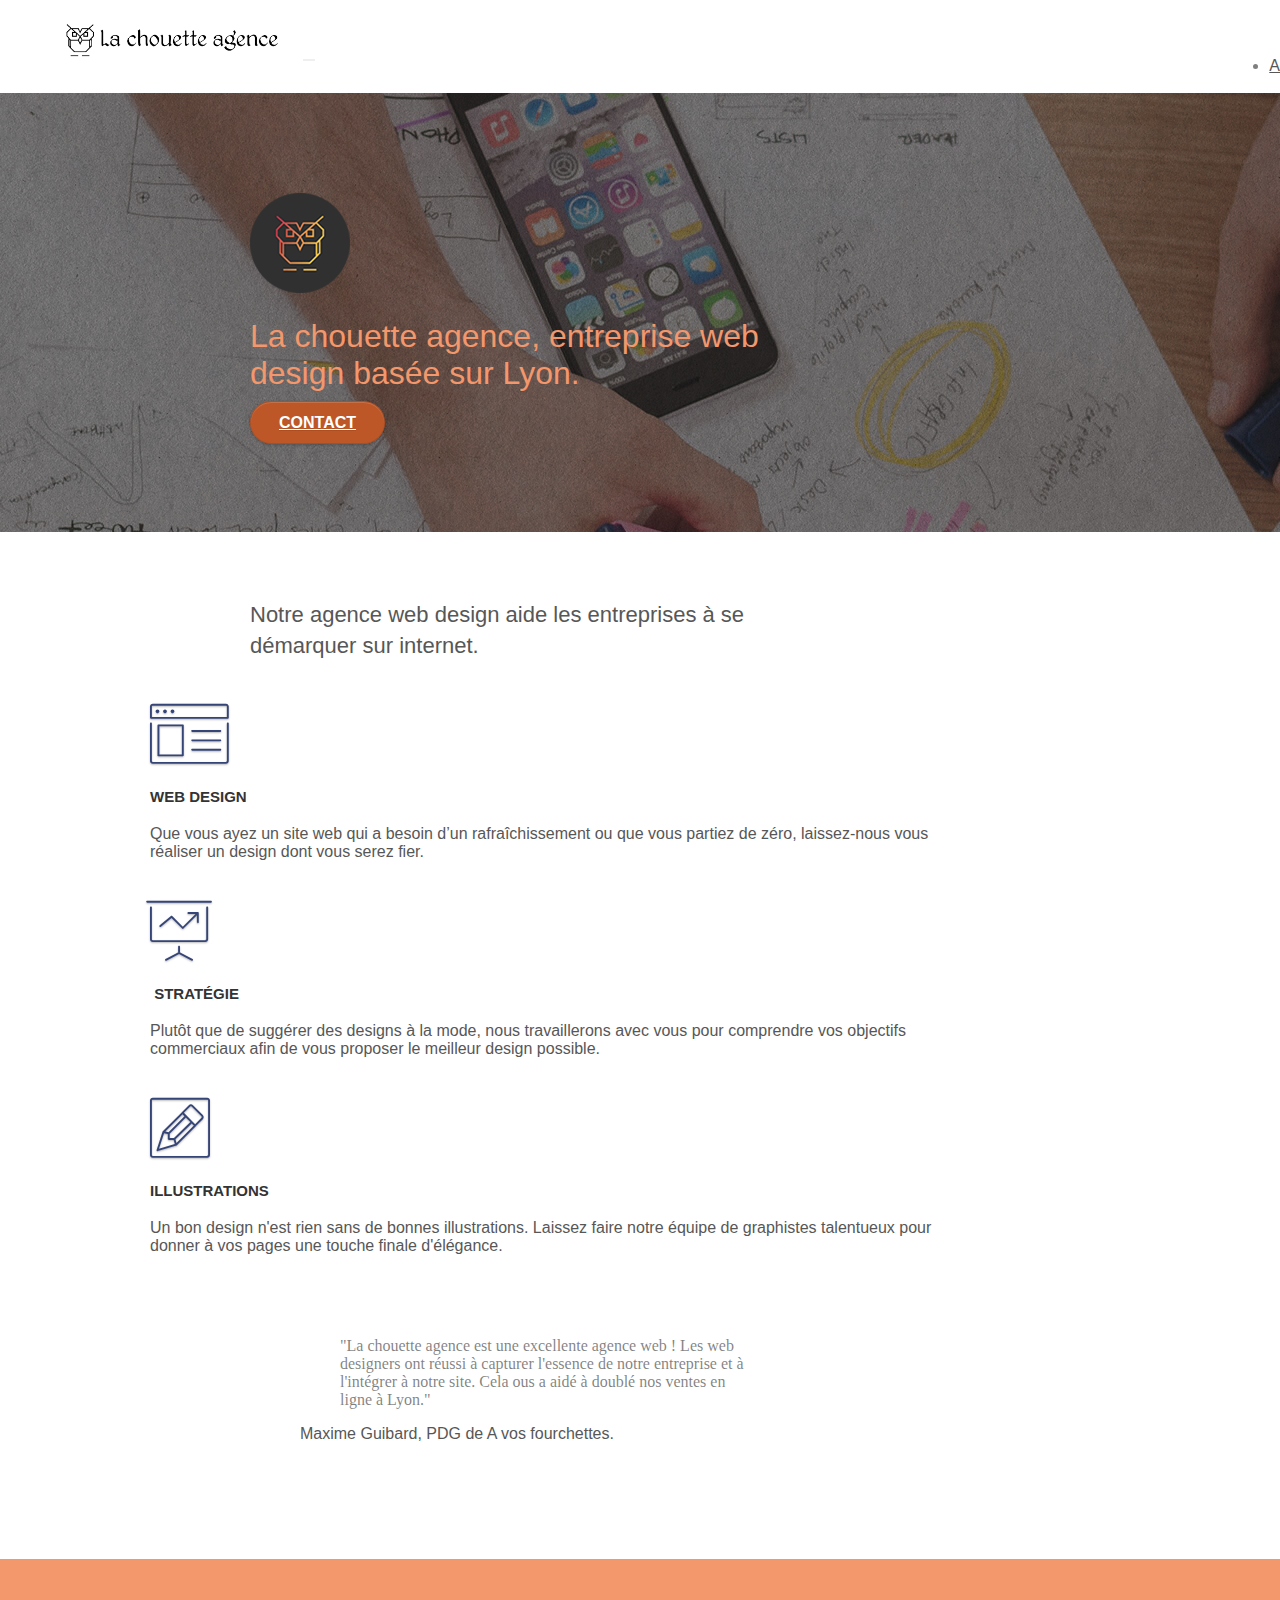
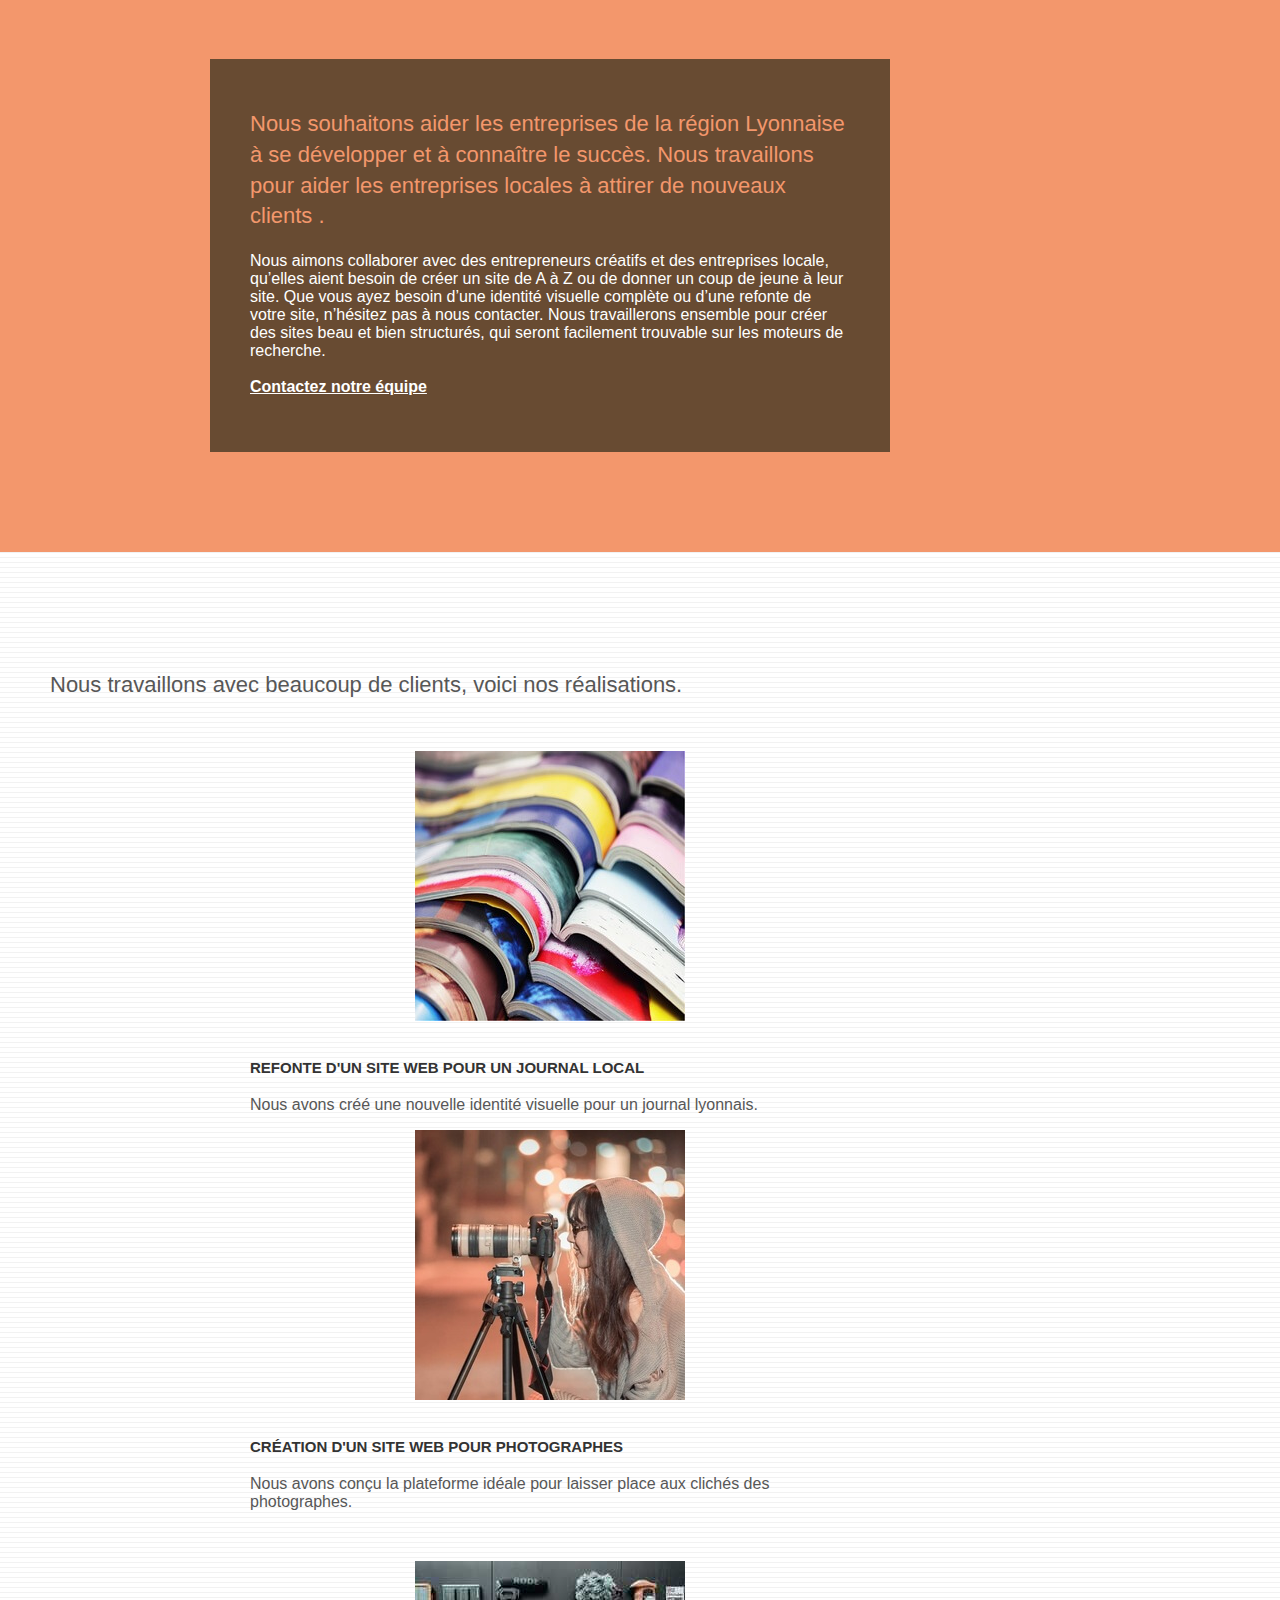
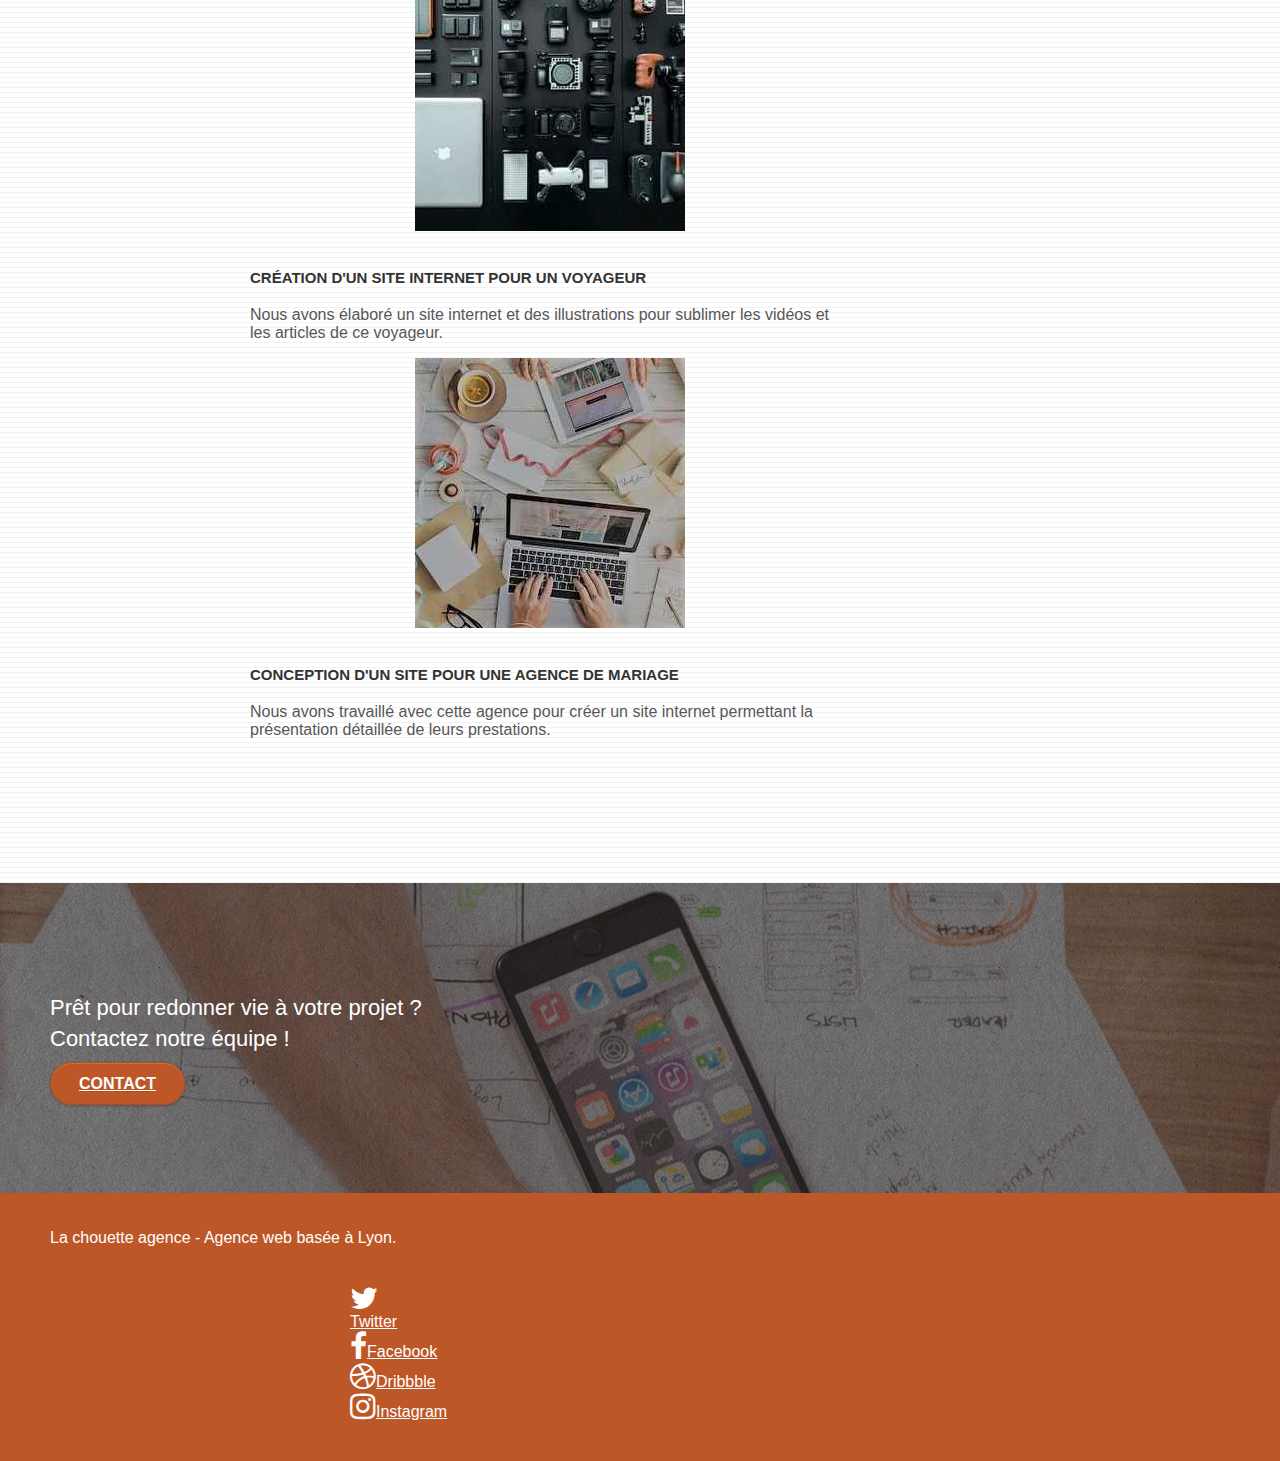
<file: index.html>
<!doctype html>
<html lang="fr">
<head>
	<meta charset="utf-8">
	<meta name="robots" content="index, follow">
    <meta name="description" content="La chouette agence est une grande entreprise de web design basée à Lyon. Faites appel aux experts du design pour votre image de marque">
	<meta name="viewport" content="width=device-width, initial-scale=1.0, viewport-fit=cover">
	<link rel="canonical" href="https://lucien34000.github.io/Projet4/">

	<meta property="og:locale" content="fr_FR" />
	<meta property="og:image" content="img/logo.png"/>
	<meta property="og:type" content="website" />
	<meta property="og:title" content="Accueil - La chouette agence | Entreprise web design à Lyon" />
	<meta property="og:url" content="https://lucien34000.github.io/Projet4/" />
	<meta property="og:site_name" content="La chouette agence" />
	
    <link rel="shortcut icon" type="image/png" href="favicon.jpg">
	<link rel="stylesheet" href="https://cdnjs.cloudflare.com/ajax/libs/twitter-bootstrap/3.3.5/css/bootstrap.min.css" integrity="sha512-dTfge/zgoMYpP7QbHy4gWMEGsbsdZeCXz7irItjcC3sPUFtf0kuFbDz/ixG7ArTxmDjLXDmezHubeNikyKGVyQ==" crossorigin="anonymous" media="all" />
	<link rel="stylesheet" href="https://cdnjs.cloudflare.com/ajax/libs/font-awesome/4.7.0/css/font-awesome.min.css" integrity="sha512-SfTiTlX6kk+qitfevl/7LibUOeJWlt9rbyDn92a1DqWOw9vWG2MFoays0sgObmWazO5BQPiFucnnEAjpAB+/Sw==" crossorigin="anonymous" media="all" />
	<link rel="stylesheet" type="text/css" href="style.min.css" media="all" >
	<link rel="stylesheet" type="text/css" href="css/et-line.min.css" media="all" >
	
	<script defer src="js/jquery-2.1.0.min.js"></script>
	<script defer src="js/jquery.touchSwipe.min.js"></script>
	<script defer src="https://cdnjs.cloudflare.com/ajax/libs/twitter-bootstrap/3.3.5/js/bootstrap.min.js" integrity="sha512-K1qjQ+NcF2TYO/eI3M6v8EiNYZfA95pQumfvcVrTHtwQVDG+aHRqLi/ETn2uB+1JqwYqVG3LIvdm9lj6imS/pQ==" crossorigin="anonymous"></script>
	<script defer src="js/jqBootstrapValidation.min.js"></script>
	<script defer src="js/blocs.min.js"></script>
	<script defer src="js/gmaps.min.js"></script>
	
    <title>La chouette agence | Entreprise web design à Lyon</title>

    
	<!-- Analytics -->
	
	<!-- Analytics END -->

	
</head>    


<body>
	<!-- Principal conteneur -->
	<main class="page-container">
		<!-- bloc-0 -->
		<div class="bloc bgc-white l-bloc " id="bloc-0">
			<div class="container bloc-sm">
				<nav class="navbar row">
					<div class="navbar-header">
						<a class="navbar-brand" href="index.html"><img src="img/la-chouette-agence.png" alt="Logo de l'entreprise ; La chouette agence située à Lyon."/></a>
						<button id="nav-toggle" type="button" class="ui-navbar-toggle navbar-toggle" data-toggle="collapse" data-target=".navbar-1">
							<span class="sr-only">Toggle navigation</span><span class="icon-bar"></span><span class="icon-bar"></span><span class="icon-bar"></span>
						</button>
					</div>				
					<div class="collapse navbar-collapse navbar-1 special-dropdown-nav">
						<ul class="site-navigation nav navbar-nav">
							<li>
								<a href="index.html">Accueil</a>
							</li>
							<li>
								<a href="contact.html">Contact</a>
							</li>
						</ul>
					</div>
				</nav>
			</div>
		</div>
		<!-- bloc-0 END -->

		<!-- bloc-1-presentation -->
		<section class="bloc bgc-dark-slate-blue bg-banniere d-bloc bg-t-edge bloc-bg-texture texture-paper b-parallax" id="bloc-1-hero">
			<header class="container bloc-lg">
				<div class="row tight-width-whitespace">
					<div class="col-sm-12 text-center black-background-header">
						<img src="img/logo.png" class="center-block image-resize-mode" alt="Logo avec un chouette sur fond noir. C'est logo de l'agence web design La chouette agence." />
						<h1 class="hero-bloc-text tc-white ">
							La chouette agence, entreprise web design basée sur Lyon.
						</h1>
						<div class="text-center">
							<a href="contact.html" class="btn btn-lg btn-clean btn-rd cta-hero btn-atomic-tangerine-modif" id="cta-hero">Contact</a>
						</div>
					</div>
				</div>
			</header>
		</section>
		<!-- bloc-1-presentation END -->

		<!-- bloc-2-services -->
		<section class="bloc bgc-white l-bloc" id="bloc-2-services">
			<div class="container bloc-md">
				<div class="row tight-width-whitespace">
					<div class="col-sm-12 text-center">
						<h2>Notre agence web design aide les entreprises à se démarquer sur internet.</h2>
					</div>
				</div>
				<div class="row voffset-lg med-width-whitespace">
					<div class="col-sm-4">
						<div class="text-center">
							<span class="et-icon-browser sm-shadow icon-dark-slate-blue icons icon-lg"></span>
						</div>
						<h3 class="mg-md text-center">
							Web design
						</h3>
						<p class="text-center ">
							Que vous ayez un site web qui a besoin d&rsquo;un rafraîchissement ou que vous partiez de zéro, laissez-nous vous réaliser un design dont vous serez fier.
						</p>
					</div>
					<div class="col-sm-4">
						<div class="text-center">
							<span class="et-icon-presentation sm-shadow icon-dark-slate-blue icons icon-lg"></span>
						</div>
						<h3 class="mg-md text-center">
							&nbsp;Stratégie
						</h3>
						<p class="text-center ">
							Plutôt que de suggérer des designs à la mode, nous travaillerons avec vous pour comprendre vos objectifs commerciaux afin de vous proposer le meilleur design possible.<br>
						</p>
					</div>
					<div class="col-sm-4">
						<div class="text-center">
							<span class="et-icon-edit sm-shadow icon-dark-slate-blue icons icon-lg"></span>
						</div>
						<h3 class="mg-md text-center">
							Illustrations
						</h3>
						<p class="text-center ">
							Un bon design n'est rien sans de bonnes illustrations. Laissez faire notre équipe de graphistes talentueux pour donner à vos pages une touche finale d'élégance.
						</p>
					</div>
				</div>
				<div class="row tight-width-whitespace ">
					<div class="col-xs-12 col-md-12 text-center bloc-md">
						<blockquote>"La chouette agence est une excellente agence web ! Les web designers ont réussi à capturer l'essence de notre entreprise et à l'intégrer à notre site. Cela ous a aidé à doublé nos ventes en ligne à Lyon."</blockquote>
						<p>Maxime Guibard, PDG de A vos fourchettes.</p>
					</div>
				</div>
			</div>
		</section>
		<!-- bloc-2-services END -->

		<!-- bloc-3-what-i-do -->
		<section class="bloc tc-white bgc-atomic-tangerine bg-presentation d-bloc bloc-bg-texture texture-paper b-parallax" id="bloc-3-what-i-do">
			<div class="container bloc-lg">
				<div class="row tight-width-whitespace black-background">
					<div class="col-sm-12">
						<h2 class="mg-md text-center tc-white">
							Nous souhaitons aider les entreprises de la région Lyonnaise à se développer et à connaître le succès. Nous travaillons pour aider les entreprises locales à attirer de nouveaux clients .<br>
						</h2>
						<p class="text-center white">
							Nous aimons collaborer avec des entrepreneurs créatifs et des entreprises locale, qu’elles aient besoin de créer un site de A à Z ou de donner un coup de jeune à leur site. Que vous ayez besoin d’une identité visuelle complète ou d’une refonte de votre site, n’hésitez pas à nous contacter. Nous travaillerons ensemble pour créer des sites beau et bien structurés, qui seront facilement trouvable sur les moteurs de recherche. <br><br><a class="ltc-white bold-link" href="contact.html">Contactez notre équipe</a><br>
						</p>
					</div>
				</div>
			</div>
		</section>
		<!-- bloc-3-what-i-do END -->

		<!-- bloc-4-portfolio -->
		<section class="bloc bgc-white bg-lines-h2-bg bg-repeat l-bloc" id="bloc-4-portfolio">
			<div class="container bloc-lg">
				<div class="row">
					<div class="col-sm-12 text-center">
						<h2>Nous travaillons avec beaucoup de clients, voici nos réalisations.</h2>
					</div>
				</div>
				<div class="row tight-width-whitespace portfolio-row">
					<div class="col-sm-6">
						<a href="#" data-lightbox="img/1.jpg" data-gallery-id="gallery-1" data-caption="Refonte d'un site web pour un journal local" data-frame="snapshot-lb"><img src="img/1.jpg" alt="Journaux empilés les uns sur les autres" class="img-responsive portfolio-thumb" /></a>
						<h3 class="mg-md text-center">
							Refonte d'un site web pour un journal local
						</h3>
						<p class="text-center">
							Nous avons créé une nouvelle identité visuelle pour un journal lyonnais.
						</p>
					</div>
					<div class="col-sm-6">
						<a href="#" data-lightbox="img/2.jpg" data-gallery-id="gallery-1" data-caption="Création d'un site web pour photographes" data-frame="snapshot-lb"><img src="img/2.jpg" class="img-responsive portfolio-thumb" alt="Une femme avec une capuche sur la tête prend une photo avec son appareil sur un trépied." /></a>
						<h3 class="mg-md text-center">
							Création d'un site web pour photographes
						</h3>
						<p class="text-center">
							Nous avons conçu la plateforme idéale pour laisser place aux clichés des photographes.
						</p>
					</div>
				</div>
				<div class="row tight-width-whitespace portfolio-row">
					<div class="col-sm-6">
						<a href="#" data-lightbox="img/3.jpg" data-gallery-id="gallery-1" data-caption="Création d'un site internet pour un voyageur" data-frame="snapshot-lb"><img src="img/3.jpg" class="img-responsive portfolio-thumb" alt="Matériel numérique, ordinateur, objectifs photographiques et bien d'autres encore."/></a>
						<h3 class="mg-md text-center">
							Création d'un site internet pour un voyageur
						</h3>
						<p class="text-center">
							Nous avons élaboré un site internet et des illustrations pour sublimer les vidéos et les articles de ce voyageur.
						</p>
					</div>
					<div class="col-sm-6">
						<a href="#" data-lightbox="img/4.jpg" data-gallery-id="gallery-1" data-caption="Conception d'un site pour une agence de mariage" data-frame="snapshot-lb"><img src="img/4.jpg" class="img-responsive portfolio-thumb" alt="Bureau avec un ordinateur, un café et des papiers posés dessus." /></a>
						<h3 class="mg-md text-center">
							Conception d'un site pour une agence de mariage
						</h3>
						<p class="text-center">
							Nous avons travaillé avec cette agence pour créer un site internet permettant la présentation détaillée de leurs prestations.
						</p>
					</div>
				</div>
			</div>
		</section>
		<!-- bloc-4-portfolio END -->

		<!-- bloc-5-cta -->
		<section class="bloc bgc-dark-slate-blue bg-banniere d-bloc bg-t-edge bloc-bg-texture texture-paper" id="bloc-5-cta">
			<div class="container bloc-lg">
				<div class="row">
					<h2 class="mg-md text-center tc-white-modif ">
						Prêt pour redonner vie à votre projet ?<br>Contactez notre équipe !
					</h2>
					<div class="col-sm-12 text-center">
						<a href="contact.html" class="btn btn-atomic-tangerine-modif btn-clean btn-rd btn-lg cta-hero">Contact</a>
					</div>
				</div>
			</div>
		</section>
		<!-- bloc-5-cta END -->

		<!-- Footer - bloc-8 -->
		<!-- ScrollToTop Button -->
		<a class="bloc-button btn btn-d scrollToTop" onclick="scrollToTarget('1')"><span class="fa fa-chevron-up"></span></a>
		<!-- ScrollToTop Button END-->
		<footer class="bloc bgc-atomic-tangerine-modif d-bloc" id="bloc-8">
			<div class="container bloc-sm">
				<div class="row">
					<div class="col-sm-12">
						<p class="text-center white">
							La chouette agence - Agence web basée à Lyon.<br>
						</p>
						<div class="row row-no-gutters social bloc-sm">
							<div class="col-sm-3">
								<div class="text-center">
									<a class="social" href="twitter.com"><span class="fa fa-twitter icon-md"></span><br>Twitter</a>
								</div>
							</div>
							<div class="col-sm-3 ">
								<div class="text-center">
									<a class="social" href="facebook.com"><span class="fa fa-facebook icon-md"></span>Facebook</a>
								</div>
							</div>
							<div class="col-sm-3">
								<div class="text-center">
									<a class="social" href="dribbble.com"><span class="fa fa-dribbble icon-md"></span>Dribbble</a>
								</div>
							</div>
							<div class="col-sm-3 col-md-3 mt-2">
								<div class="text-center">
									<a class="social" href="instagram.com"><span class="fa fa-instagram icon-md"></span>Instagram</a>
								</div>
							</div>
						</div>
					</div>
				</div>
			</div>
		</footer>
		<!-- Footer - bloc-8 END -->
	</main>
	<!-- Principal conteneur END --> 
</body>
</html>
</file>
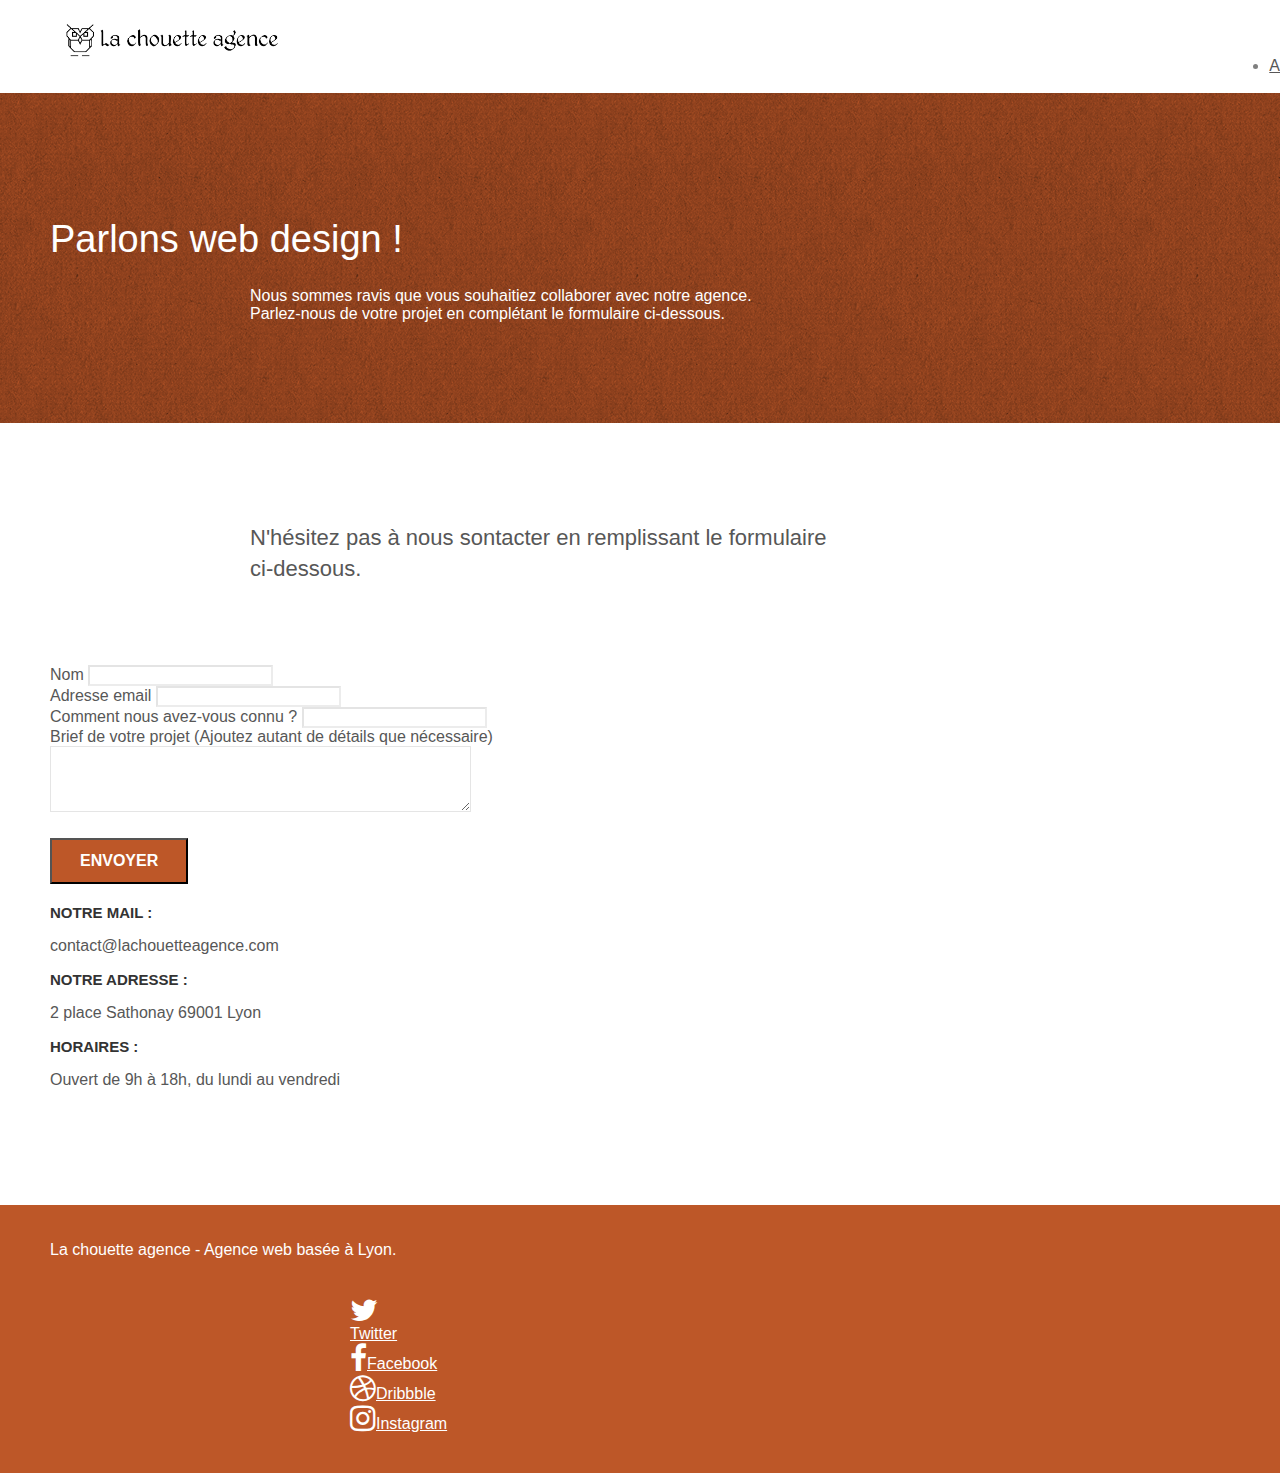
<file: contact.html>
<!doctype html>
<html lang="fr">
<head>
	<meta charset="utf-8">
	<meta name="robots" content="index, follow">
    <meta name="description" content="Contactez La chouette agence et obtenez des prestations de qualités en web design basée. Nos experts se feront un plaisir de vous accueillir dans nos locaux à Lyon.">
	<meta name="viewport" content="width=device-width, initial-scale=1.0, viewport-fit=cover">

    <link rel="shortcut icon" type="image/png" href="favicon.jpg" />    
	<link rel="stylesheet" href="https://cdnjs.cloudflare.com/ajax/libs/twitter-bootstrap/3.3.5/css/bootstrap.min.css" integrity="sha512-dTfge/zgoMYpP7QbHy4gWMEGsbsdZeCXz7irItjcC3sPUFtf0kuFbDz/ixG7ArTxmDjLXDmezHubeNikyKGVyQ==" crossorigin="anonymous" media="all" />
	<link rel="stylesheet" href="https://cdnjs.cloudflare.com/ajax/libs/font-awesome/4.7.0/css/font-awesome.min.css" integrity="sha512-SfTiTlX6kk+qitfevl/7LibUOeJWlt9rbyDn92a1DqWOw9vWG2MFoays0sgObmWazO5BQPiFucnnEAjpAB+/Sw==" crossorigin="anonymous" media="all" />
	<link rel="stylesheet" type="text/css" href="style.min.css" media="all" />
	<link rel="stylesheet" type="text/css" href="./css/et-line.min.css" media="all" />
	
	<script defer src="./js/jquery-2.1.0.min.js"></script>
    <script defer src="https://cdnjs.cloudflare.com/ajax/libs/twitter-bootstrap/3.3.5/js/bootstrap.min.js" integrity="sha512-K1qjQ+NcF2TYO/eI3M6v8EiNYZfA95pQumfvcVrTHtwQVDG+aHRqLi/ETn2uB+1JqwYqVG3LIvdm9lj6imS/pQ==" crossorigin="anonymous"></script>
	<script defer src="js/jqBootstrapValidation.min.js"></script>
	<script defer src="./js/blocs.min.js"></script>
	<script defer src="./js/formHandler.min.js"></script>
    <title>Contact | La chouette agence | Entreprise web design à Lyon</title>

    
<!-- Analytics -->
 
<!-- Analytics END -->
</head>
<body>
<!-- Principal conteneur -->
<main class="page-container">
<!-- bloc-0 -->
	<div class="bloc bgc-white l-bloc " id="bloc-0">
		<div class="container bloc-sm">
			<nav class="navbar row">
				<div class="navbar-header">
					<a class="navbar-brand" href="index.html"><img src="img/la-chouette-agence.png" alt="Logo de l'entreprise ; La chouette agence située à Lyon." height="40" /></a>
				</div>
				<div class="collapse navbar-collapse navbar-1 special-dropdown-nav">
					<ul class="site-navigation nav navbar-nav">
						<li>
							<a href="index.html">Accueil</a>
						</li>
						<li>
							<a href="contact.html">Contact</a>
						</li>
					</ul>
				</div>
			</nav>
		</div>
	</div>
	<!-- bloc-0 END -->

	<!-- bloc-6 -->
	<div class="bloc bg-dots-bg bg-repeat bgc-atomic-tangerine-modif d-bloc bloc-bg-texture texture-paper" id="bloc-6">
		<div class="container bloc-lg">
			<div class="row">
				<div class="col-sm-12">
					<h1 class="text-center hero-bloc-text white">
						Parlons web design !
					</h1>
					<p class="text-center mg-lg white tight-width-whitespace">
						Nous sommes ravis que vous souhaitiez collaborer avec notre agence.<br>
						Parlez-nous de votre projet en complétant le formulaire ci-dessous.
					</p>
				</div>
			</div>
		</div>
	</div>
	<!-- bloc-6 END -->

	<!-- bloc-7 -->
	<div class="bloc bgc-white l-bloc" id="bloc-7">
		<div class="container bloc-lg">
			<div class="row">
				<h2 class="text-center tight-width-whitespace">N'hésitez pas à nous sontacter en remplissant le formulaire ci-dessous.</h2>
			</div>
			<div class="row voffset-lg">
				<div class="col-sm-6">
					<form id="form_1" method="POST">
						<div class="form-group">
							<label for="name">
								Nom
							</label>
							<input id="name" name="name" class="form-control" required />
						</div>
						<div class="form-group">
							<label for="email">
								Adresse email
							</label>
							<input id="email" name="email" class="form-control" type="email" required />
						</div>
						<div class="form-group">
							<label for="text">
								Comment nous avez-vous connu ?
							</label>
							<input name="text" class="form-control" type="email" required id="text" />
						</div>
						<div class="form-group">
							<label for="message">
								Brief de votre projet (Ajoutez autant de détails que nécessaire)<br>
							</label><textarea name="message" id="message" class="form-control" rows="4" cols="50" required></textarea>
						</div> 
						<button class="bloc-button btn btn-lg btn-block cta-hero btn-atomic-tangerine-modif" type="submit">
							Envoyer
						</button>
					</form>
				</div>
				<div class="col-sm-6 col-md-6 ">
					<h3>Notre mail : </h3><p>contact@lachouetteagence.com<br></p>
					<h3>Notre adresse : </h3><p>2 place Sathonay 69001 Lyon<br></p>
					<h3>Horaires : </h3><p>Ouvert de 9h à 18h, du lundi au vendredi<br>
					</p>					
				</div>
			</div>
		</div>
	</div>
	<!-- bloc-7 END -->

	<!-- Footer - bloc-8 -->
	<!-- ScrollToTop Button -->
	<a class="bloc-button btn btn-d scrollToTop" onclick="scrollToTarget('1')"><span class="fa fa-chevron-up"></span></a>
	<!-- ScrollToTop Button END-->
	<footer class="bloc bgc-atomic-tangerine-modif d-bloc" id="bloc-8">
		<div class="container bloc-sm">
			<div class="row">
				<div class="col-sm-12 ">
					<p class="text-center white">
						La chouette agence - Agence web basée à Lyon.<br>
					</p>
					<div class="row row-no-gutters social bloc-sm">
						<div class="col-sm-3">
							<div class="text-center">
								<a class="social" href="Twitter.com"><span class="fa fa-twitter icon-md"></span><br>Twitter</a>
							</div>
						</div>
						<div class="col-sm-3 ">
							<div class="text-center">
								<a class="social" href="Facebook.com"><span class="fa fa-facebook icon-md"></span>Facebook</a>
							</div>
						</div>
						<div class="col-sm-3">
							<div class="text-center">
								<a class="social" href="Dribbble.com"><span class="fa fa-dribbble icon-md"></span>Dribbble</a>
							</div>
						</div>
						<div class="col-sm-3 col-md-3 mt-2">
							<div class="text-center">
								<a class="social" href="Instagram.com"><span class="fa fa-instagram icon-md"></span>Instagram</a>
							</div>
						</div>
					</div>
				</div>
			</div>
		</div>
	</footer>
	<!-- Footer - bloc-8 END -->

</main>
<!-- Principal conteneur END -->
    

</body>
</html>
</file>
<file: style.min.css>
body{margin:0;padding:0;background:#fff;overflow-x:hidden;-webkit-font-smoothing:antialiased;-moz-osx-font-smoothing:grayscale}a,button{transition:all .3s ease-in-out;outline:0!important}a:hover{text-decoration:none;cursor:pointer}#page-loading-blocs-notifaction{position:fixed;top:0;bottom:0;width:100%;z-index:100000;background:#fff url(img/pageload-spinner.gif) no-repeat center center}.bloc{width:100%;clear:both;background:50% 50% no-repeat;padding:0 50px;-webkit-background-size:cover;-moz-background-size:cover;-o-background-size:cover;background-size:cover;position:relative}.bloc .container{padding-left:0;padding-right:0}.bloc-lg{padding:100px 50px}.bloc-md{padding:50px}.bloc-sm{padding:20px 50px}.bg-b-edge,.bg-bl-edge,.bg-br-edge,.bg-center,.bg-l-edge,.bg-r-edge,.bg-repeat,.bg-t-edge,.bg-tl-edge,.bg-tr-edge{-webkit-background-size:auto!important;-moz-background-size:auto!important;-o-background-size:auto!important;background-size:auto!important}.bg-repeat{background:repeat}.bg-t-edge{background:top no-repeat}.bloc-bg-texture::before{content:"";background-size:2px 2px;position:absolute;top:0;bottom:0;left:0;right:0}.texture-paper::before{background:url(img/texture-paper.png);background-size:280px 280px;z-index:-1}.b-parallax{background-attachment:fixed}.d-bloc{color:rgba(255,255,255,.7)}.d-bloc button:hover{color:rgba(255,255,255,.9)}.d-bloc .icon-round,.d-bloc .icon-rounded,.d-bloc .icon-semi-rounded-a,.d-bloc .icon-semi-rounded-b,.d-bloc .icon-square{border-color:rgba(255,255,255,.9)}.d-bloc .divider-h span{border-color:rgba(255,255,255,.2)}.d-bloc .a-btn,.d-bloc .navbar a,.d-bloc .navbar-brand,.d-bloc a .icon-lg,.d-bloc a .icon-md,.d-bloc a .icon-sm,.d-bloc a .icon-xl,.d-bloc h1 a,.d-bloc h2 a,.d-bloc h3 a,.d-bloc h4 a,.d-bloc h5 a,.d-bloc h6 a,.d-bloc p a{color:#fff}.d-bloc .a-btn:hover,.d-bloc .navbar a:hover,.d-bloc .navbar-brand:hover,.d-bloc a:hover .icon-lg,.d-bloc a:hover .icon-md,.d-bloc a:hover .icon-sm,.d-bloc a:hover .icon-xl,.d-bloc h1 a:hover,.d-bloc h2 a:hover,.d-bloc h3 a:hover,.d-bloc h4 a:hover,.d-bloc h5 a:hover,.d-bloc h6 a:hover,.d-bloc p a:hover{color:rgba(255,255,255,.8)}.d-bloc .navbar-toggle .icon-bar{background:#fff}.d-bloc .btn-wire,.d-bloc .btn-wire:hover{color:#fff;border-color:#fff}.d-bloc .panel{color:rgba(0,0,0,.5)}.d-bloc .panel button:hover{color:rgba(0,0,0,.7)}.d-bloc .panel icon{border-color:rgba(0,0,0,.7)}.d-bloc .panel .divider-h span{border-color:rgba(0,0,0,.1)}.d-bloc .panel .a-btn{color:rgba(0,0,0,.6)}.d-bloc .panel .a-btn:hover{color:#000}.d-bloc .panel .btn-wire,.d-bloc .panel .btn-wire:hover{color:rgba(0,0,0,.7);border-color:rgba(0,0,0,.3)}.d-bloc .panel,.l-bloc{color:rgba(0,0,0,.5)}.d-bloc .panel button:hover,.l-bloc button:hover{color:rgba(0,0,0,.7)}.l-bloc .icon-round,.l-bloc .icon-rounded,.l-bloc .icon-semi-rounded-a,.l-bloc .icon-semi-rounded-b,.l-bloc .icon-square{border-color:rgba(0,0,0,.7)}.d-bloc .panel .divider-h span,.l-bloc .divider-h span{border-color:rgba(0,0,0,.1)}.d-bloc .panel .a-btn,.l-bloc .a-btn,.l-bloc .navbar a,.l-bloc .navbar-brand,.l-bloc a .icon-lg,.l-bloc a .icon-md,.l-bloc a .icon-sm,.l-bloc a .icon-xl,.l-bloc h1 a,.l-bloc h2 a,.l-bloc h3 a,.l-bloc h4 a,.l-bloc h5 a,.l-bloc h6 a,.l-bloc p a{color:rgba(0,0,0,.6)}.d-bloc .panel .a-btn:hover,.l-bloc .a-btn:hover,.l-bloc .navbar a:hover,.l-bloc .navbar-brand:hover,.l-bloc a:hover .icon-lg,.l-bloc a:hover .icon-md,.l-bloc a:hover .icon-sm,.l-bloc a:hover .icon-xl,.l-bloc h1 a:hover,.l-bloc h2 a:hover,.l-bloc h3 a:hover,.l-bloc h4 a:hover,.l-bloc h5 a:hover,.l-bloc h6 a:hover,.l-bloc p a:hover{color:#000}.l-bloc .navbar-toggle .icon-bar{color:rgba(0,0,0,.6)}.d-bloc .panel .btn-wire,.d-bloc .panel .btn-wire:hover,.l-bloc .btn-wire,.l-bloc .btn-wire:hover{color:rgba(0,0,0,.7);border-color:rgba(0,0,0,.3)}.voffset{margin-top:30px}.voffset-lg{margin-top:80px}.row-no-gutters{margin-right:0;margin-left:0}.row.row-no-gutters>[class*=" col-"],.row.row-no-gutters>[class^=col-]{padding-right:0;padding-left:0}#bloc-1-hero h1{font-size:32px}.navbar{margin-bottom:0;z-index:1}.navbar-brand{height:auto;padding:3px 15px;font-size:25px;font-weight:400;font-weight:600;line-height:44px}.navbar-brand img{height:40px;max-height:200px;margin:0 5px 0 0;display:inline-block}.navbar-brand img[src$=svg]{min-width:100px}.nav-center .navbar-brand img{margin:0}.navbar .nav{padding-top:2px;margin-right:-16px;float:right;z-index:1}.nav>li{float:left;margin-top:4px;font-size:16px}.navbar-nav .open .dropdown-menu>li>a{text-align:inherit}.nav>li a:focus,.nav>li a:hover{background:0 0}.navbar-toggle{margin:10px 10px 0 0;border:0}.navbar-toggle:hover{background:0 0!important}.navbar-toggle .icon-bar{background-color:rgba(0,0,0,.5);width:26px}.nav-invert .navbar .nav{float:left}.nav-invert .navbar-brand,.nav-invert .navbar-header{float:right;position:relative;z-index:2}@media (min-width:768px){.site-navigation{position:absolute;top:50%;right:20px;transform:translate(0,-50%);-webkit-transform:translateY(-50%)}.nav>li .dropdown-menu a,.nav>li .dropdown-menu a:hover{color:#484848}.nav-invert .site-navigation{left:0;right:0}.nav-center{text-align:center}.nav-center .navbar-header{width:100%}.nav-center .nav>li,.nav-center .navbar-brand,.nav-center .navbar-header{float:none;display:inline-block}.nav-center .site-navigation{position:relative;width:100%;right:0;margin-right:0;margin-top:20px}.nav-center.mini-nav .navbar-toggle{float:none;margin:10px auto 0}}.nav>li>.dropdown a{background:0 0!important;display:block;padding:14px 15px}nav .caret{margin:0 5px}.dropdown-menu .dropdown-menu{top:-8px;left:100%}.dropdown-menu .dropmenu-flow-right{top:100%;left:0;margin-left:-1px;border-top-left-radius:0;border-top-right-radius:0}.dropdown-menu .dropdown span{border:4px solid #000;border-top-color:transparent;border-right-color:transparent;border-bottom-color:transparent;margin:6px -5px 0 0!important;float:right}.mg-md{margin-top:10px;margin-bottom:20px}.mg-lg{margin-top:10px;margin-bottom:40px}.btn{margin:0 5px 5px 0}.btn.pull-right{margin:0 0 5px 5px}.btn-d,.btn-d:focus,.btn-d:hover{color:#fff;background:rgba(0,0,0,.3)}button{outline:0!important}.btn-rd{border-radius:40px}.btn-clean{border:1px solid rgba(0,0,0,.08);border-bottom-color:rgba(0,0,0,.1);text-shadow:0 1px 0 rgba(0,0,1,.1);box-shadow:0 1px 3px rgba(0,0,1,.25),inset 0 1px 0 0 rgba(255,255,255,.15)}.icon-md{font-size:30px!important}.icon-lg{font-size:60px!important}.sm-shadow{text-shadow:0 1px 2px rgba(0,0,0,.3)}.panel-sq,.panel-sq .panel-footer,.panel-sq .panel-heading{border-radius:0}.panel-rd{border-radius:30px}.panel-rd .panel-heading{border-radius:29px 29px 0 0}.panel-rd .panel-footer{border-radius:0 0 29px 29px}.form-control{border-color:rgba(0,0,0,.1);box-shadow:none}.scrollToTop{width:40px;height:40px;position:fixed;bottom:20px;right:20px;opacity:0;z-index:500;transition:all .3s ease-in-out}.scrollToTop span{margin-top:6px}.showScrollTop{font-size:14px;opacity:1}a[data-lightbox]{position:relative;display:block;text-align:center}a[data-lightbox]:hover::before{content:"+";font-family:HelveticaNeue-Light,"Helvetica Neue Light","Helvetica Neue",Helvetica,Arial;font-size:32px;width:50px;height:50px;margin-left:-25px;border-radius:50%;background:rgba(0,0,0,.6);color:#fff;font-weight:100;z-index:1;position:absolute;top:50%;transform:translateY(-50%);-webkit-transform:translateY(-50%)}a[data-lightbox]:hover img{opacity:.6;-webkit-animation-fill-mode:none;animation-fill-mode:none}#lightbox-modal{display:flex;align-items:center}#lightbox-modal .modal-dialog{width:90%;max-width:900px;margin:0 auto 0}#lightbox-modal .modal-dialog img{max-height:90vh;margin:0 auto}.lightbox-caption{padding:20px;color:#fff;background:rgba(0,0,0,.5);position:absolute;left:15px;right:15px;bottom:5px}.close-lightbox{color:#fff;font-size:30px;position:absolute;top:20px;right:20px;z-index:20;background:rgba(0,0,0,.5);border:none;line-height:30px;padding:0 9px 5px;opacity:.3}.close-lightbox:hover,.next-lightbox:hover,.prev-lightbox:hover{opacity:1;color:#fff}.next-lightbox,.prev-lightbox{font-size:20px;color:rgba(255,255,255,.9);background:rgba(0,0,0,.5);transition:all .2s ease-in-out;position:absolute;top:45%;z-index:1;opacity:.4}.next-lightbox{padding:6px 8px 1px 13px;right:25px}.prev-lightbox{padding:6px 13px 1px 10px;left:25px}.snapshot-lb .modal-body{padding-bottom:45px}.snapshot-lb .lightbox-caption{padding:0;color:rgba(0,0,0,.5);background:0 0}.btn,a,h1,h2,h3,h4,h5,h6,label,p{font-family:helvetica;font-weight:400;color:#575757!important}.container{max-width:1000px}.hero-bloc-text{font-size:38px}.hero-bloc-text-sub{font-size:36px}.statement-bloc-text{line-height:26px;font-style:italic;font-size:20px;text-align:center;font-weight:lighter;max-width:520px;margin:auto auto auto auto}p{font-size:16px}.tight-width-whitespace{max-width:600px;margin:auto auto auto auto}.h1{font-size:20px;font-family:"Open Sans"}.cta-hero{margin-top:22px;color:#fff!important;text-transform:uppercase;padding:12px 28px 12px 28px;font-size:16px;font-weight:700}.social{max-width:400px;margin:auto;color:#fff!important}h2{font-size:22px;line-height:1.4em}h3{font-size:15px;text-transform:uppercase;font-weight:700;color:#333!important}.med-width-whitespace{max-width:800px;margin:auto auto auto auto;box-shadow:0 0 0 #000}h1{color:#333!important}h4{color:#333!important}.icons{margin-bottom:14px;margin-top:24px}.white{color:#fff!important}.portfolio-thumb{margin-bottom:24px}.portfolio-row{margin-bottom:44px;margin-top:50px}.avatar{box-shadow:0 4px 9px rgba(0,0,0,.3)}.black-background{background-color:#433723ca;padding:40px 40px 40px 40px}.bold-link{font-weight:900;text-decoration:underline!important}.bgc-white{background-color:#fff}.bgc-dark-slate-blue{background-color:#364577}.bgc-atomic-tangerine{background-color:#f3976c}.bgc-atomic-tangerine-modif{background-color:#bd5728}.tc-white{color:#f3976c!important}.tc-white-modif{color:#fff!important}.btn-atomic-tangerine{background:#f3976c;color:#fff!important}.btn-atomic-tangerine:hover{background:#c27956!important;color:#fff!important}.btn-atomic-tangerine-modif{background-color:#bd5728!important;color:#fff!important}.btn-atomic-tangerine-modif:hover{background-color:#f3976c!important;color:#fff!important}.ltc-white{color:#fff!important}.ltc-white:hover{color:#ccc!important}.ltc-atomic-tangerine{color:#f3976c!important}.ltc-atomic-tangerine:hover{color:#c27956!important}.icon-dark-slate-blue{color:#364577!important;border-color:#364577!important}.bg-dots-bg{background-image:url(img/dots-bg.png);z-index:2}.bg-lines-h2-bg{background-image:url(img/lines-h2-bg.png)}.bg-banniere{background-image:url(img/la-chouette-agence-banniere.jpg);z-index:0}.bg-presentation{background-image:url(img/image-de-presentation.jpg)}@media (max-width:1024px){.bloc{padding-left:20px;padding-right:20px}.bloc-tile-2.full-width-bloc .container,.bloc-tile-3.full-width-bloc .container,.bloc-tile-4.full-width-bloc .container,.bloc.full-width-bloc{padding-left:0;padding-right:0}}@media (max-width:992px) and (min-width:768px){.navbar .nav{max-width:80%}.nav-center.navbar .nav{max-width:100%}}@media only screen and (min-width:768px) and (max-width:1024px) and (orientation:landscape){.b-parallax{background-attachment:scroll}}@media only screen and (min-width:1024px) and (max-width:1366px) and (-webkit-min-device-pixel-ratio:1.5){.b-parallax{background-attachment:scroll}}@media (max-width:991px){.container{width:100%}.b-parallax{background-attachment:scroll}#hero-bloc,.page-container{overflow-x:hidden;position:relative}.bloc-group,.bloc-group .bloc{display:block;width:100%}.bloc-fill-screen .fill-bloc-bottom-edge,.bloc-fill-screen .fill-bloc-top-edge{padding:0 20px}}@media (max-width:767px){.page-container{overflow-x:hidden;position:relative}#disqus_thread,h1,h2,h3,h4,h5,h6,p{padding-left:10px!important;padding-right:10px!important}.b-parallax{background-attachment:scroll}.navbar .nav{padding-top:0;border-top:1px solid rgba(0,0,0,.2);float:none!important}.navbar.row{margin-left:0;margin-right:0}.site-navigation{position:inherit;transform:none;-webkit-transform:none;-ms-transform:none}.nav>li{margin-top:0;border-bottom:1px solid rgba(0,0,0,.1);background:rgba(0,0,0,.05);text-align:left;padding-left:15px;width:100%}.nav>li:hover{background:rgba(0,0,0,.08)}.dropdown .dropdown a .caret{float:none;margin:5px 0 0 10px!important;border:4px solid #000;border-bottom-color:transparent;border-right-color:transparent;border-left-color:transparent}#hero-bloc .navbar .nav{background:rgba(0,0,0,.8)}#hero-bloc .navbar .nav a{color:rgba(255,255,255,.6)}.hero{padding:50px 0}.hero-nav{left:-1px;right:-1px}.navbar-collapse{padding:0;overflow-x:hidden;-webkit-box-shadow:none;box-shadow:none}.navbar-brand img{max-height:40px;width:auto}.nav-invert .navbar-header{float:none;width:100%}.nav-invert .navbar-toggle{float:left;margin-left:10px}.bloc{padding-left:0;padding-right:0}.bloc-lg,.bloc-xl,.bloc-xxl{padding:40px 0}.bloc-md,.bloc-sm{padding-left:0;padding-right:0}.bloc-fill-screen .fill-bloc-bottom-edge,.bloc-fill-screen .fill-bloc-top-edge,.bloc-tile-2 .container,.bloc-tile-3 .container,.bloc-tile-4 .container{padding-left:0;padding-right:0}.a-block{padding:0 10px}.btn-dwn{display:none}.voffset{margin-top:5px}.voffset-md{margin-top:20px}.voffset-lg{margin-top:30px}form{padding:5px}.close-lightbox{display:inline-block}.blocsapp-device-iphone5{background-size:216px 425px;padding-top:60px;width:216px;height:425px}.blocsapp-device-iphone5 img{width:180px;height:320px}}@media (max-width:400px){.bloc{padding-left:0;padding-right:0}}@media (max-width:767px){.bloc-mob-center-text{text-align:center}}
</file>
